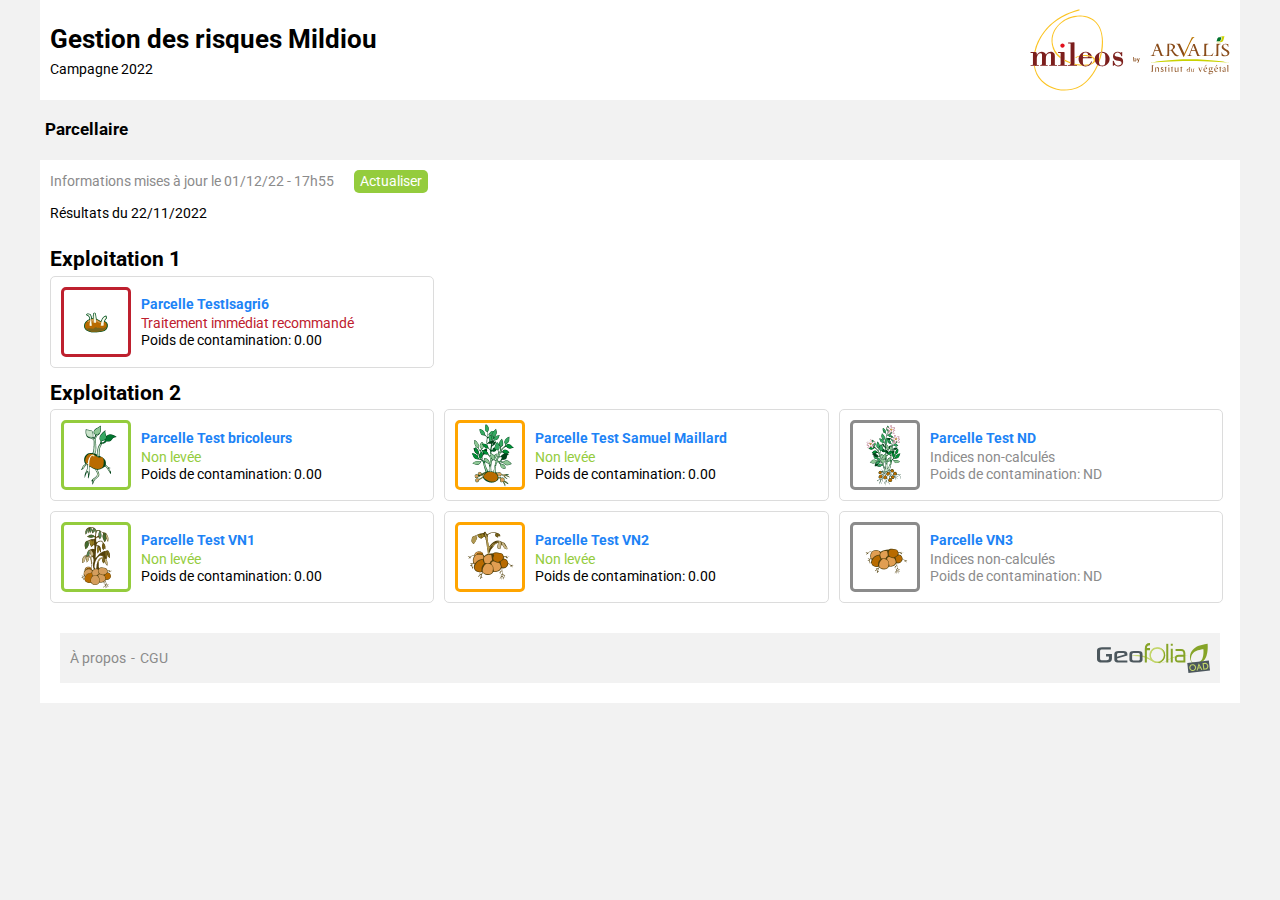
<file: index.html>
<!DOCTYPE html>
<html lang="en">
<head>
  <meta charset="UTF-8">
  <meta http-equiv="X-UA-Compatible" content="IE=edge">
  <meta name="viewport" content="width=device-width, initial-scale=1.0">
  <title>Mileos - Gestion des risques Mildiou</title>
  <link rel="stylesheet" href="https://fonts.googleapis.com/css2?family=Material+Symbols+Rounded:opsz,wght,FILL,GRAD@48,600,1,0" />
  <link rel="stylesheet" href="style.css">

  <meta property="og:image" content="https://mileos.isagri-pv.fr/images/mileos.png">
  <meta property="og:image:type" content="image/png">
  <meta property="og:image:width" content="1024">
  <meta property="og:image:height" content="1024">

  <link rel="icon" type="image/svg+xml" href="/images/favicon.svg">
  <link rel="icon" type="image/png" href="/images/favicon.png">
</head>
<body>

  <header>
    <div>
      <h1>Gestion des risques Mildiou</h1>
      <p>Campagne 2022</p>
    </div>
    
    <img src="./images/logo-complet.svg" alt="">
  </header>


  <div class="nav">
    <a class="icon button" href="">
      <!-- <span class="material-symbols-rounded blue">arrow_left</span> --><span>Parcellaire</span>
    </a>
    <!-- <div class="user">
      <span class="label">Bienvenue Michel Durand</span>
      <button class="icon"><span class="material-symbols-rounded blue">person</span></button>
    </div> -->
  </div>

  <main>

    <div class="update">
      <p class="update">Informations mises à jour le 01/12/22 - 17h55</p>
      <button class="update">Actualiser</button>
    </div>

    <!-- <fieldset class="sort">
      <legend>Regrouper les parcelles</legend>
      <div>
        <input type="radio" name="sort" id="station" checked>
        <label for="station">par station</label>
      </div>

      <div>
        <input type="radio" name="sort" id="farm">
        <label for="farm">par exploitation</label>
      </div>

    </fieldset> -->

    <div>Résultats du 22/11/2022</div>

    <div class="parcels">
      <div class="group">
        <h2>Exploitation 1</h2>
        <ul class="plots">
          <li class="clickable">
            <div class="status risk stade-1"></div>
            <div class="detail">
              <h3><a href="./detail.html">Parcelle TestIsagri6</a></h3>
              <p class="red">Traitement immédiat recommandé</p>
              <p>Poids de contamination: 0.00</p>
            </div>
          </li>
        </ul>
      </div>
  
      <div class="group">
        <h2>Exploitation 2</h2>
        <ul class="plots">
          <li class="clickable">
            <div class="status no-risk stade-2"></div>
            <div class="detail">
              <h3><a href="./detail.html">Parcelle Test bricoleurs</a></h3>
              <p class="green">Non levée</p>
              <p>Poids de contamination: 0.00</p>
            </div>
          </li>
          <li class="clickable">
            <div class="status warning stade-3"></div>
            <div class="detail">
              <h3><a href="./detail.html">Parcelle Test Samuel Maillard</a></h3>
              <p class="green">Non levée</p>
              <p>Poids de contamination: 0.00</p>
            </div>
          </li>
          <li class="clickable">
            <div class="status unknown stade-4"></div>
            <div class="detail">
              <h3><a href="./detail.html">Parcelle Test ND</a></h3>
              <p class="light">Indices non-calculés</p>
              <p class="light">Poids de contamination: ND</p>
            </div>
          </li>
          <li class="clickable">
            <div class="status no-risk stade-5"></div>
            <div class="detail">
              <h3><a href="./detail.html">Parcelle Test VN1</a></h3>
              <p class="green">Non levée</p>
              <p>Poids de contamination: 0.00</p>
            </div>
          </li>
          <li class="clickable">
            <div class="status warning stade-6"></div>
            <div class="detail">
              <h3><a href="./detail.html">Parcelle Test VN2</a></h3>
              <p class="green">Non levée</p>
              <p>Poids de contamination: 0.00</p>
            </div>
          </li>
          <li class="clickable">
            <div class="status unknown stade-7"></div>
            <div class="detail">
              <h3><a href="./detail.html">Parcelle VN3</a></h3>
              <p class="light">Indices non-calculés</p>
              <p class="light">Poids de contamination: ND</p>
            </div>
          </li>
        </ul>
      </div>

    </div>
  </main>
  <footer>
    <div class="links">
      <a href="">À propos</a>
      <a href="">CGU</a>
      <!-- <a href="" id="daltonisme">Mode daltonien</a> -->
    </div>

    <div class="logo">
      <img src="./images/GeofoliaOAD.svg" alt="">
    </div>
  </footer>


  <script src="./script.js"></script>
</body>
</html>
</file>
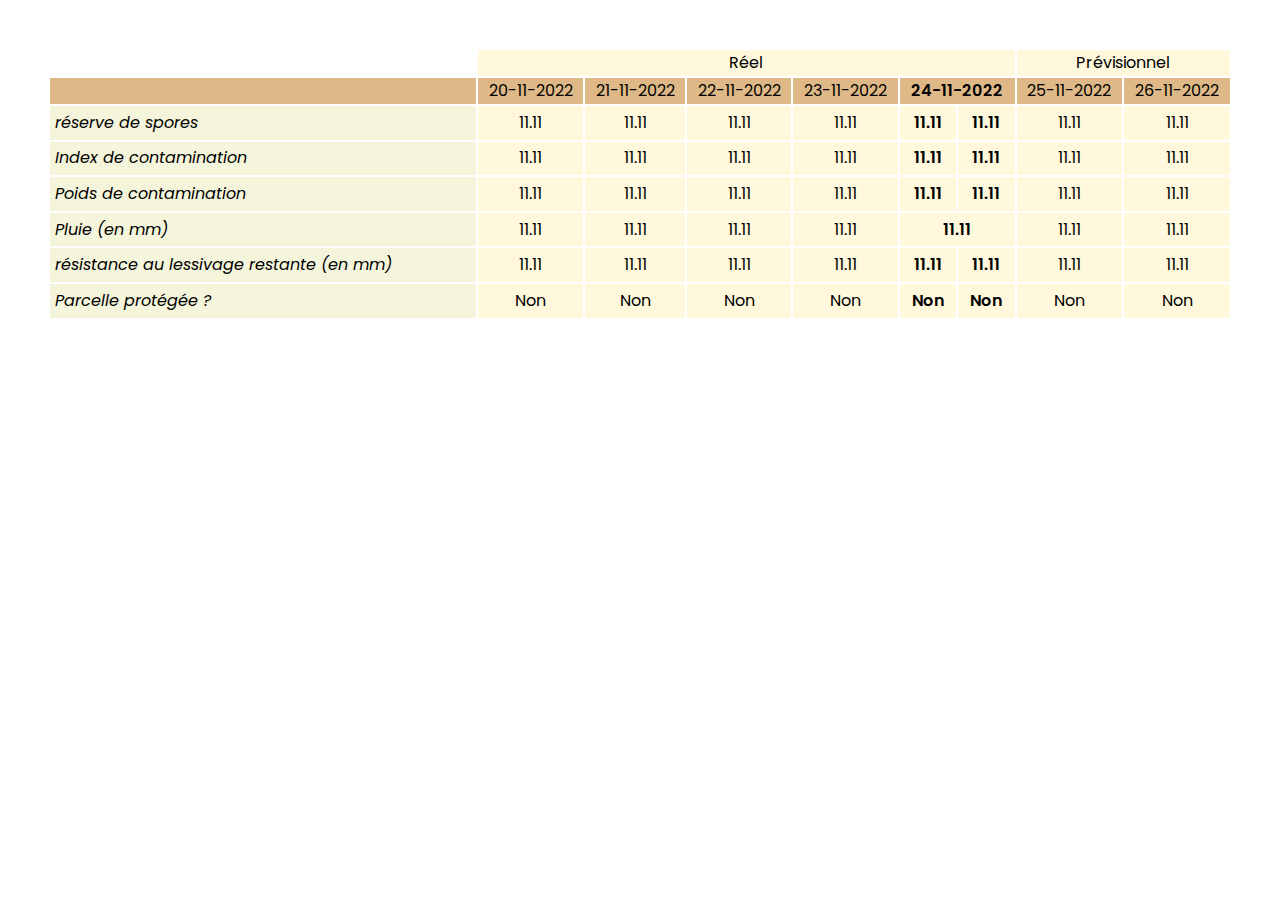
<file: test-tableau/index.html>
<!DOCTYPE html>
<html lang="en">
<head>
  <meta charset="UTF-8">
  <meta http-equiv="X-UA-Compatible" content="IE=edge">
  <meta name="viewport" content="width=device-width, initial-scale=1.0">
  <title>test tableau Miléos</title>
  <link rel="stylesheet" href="style.css">
</head>
<body>
  <main>
    <table>
      <thead>
        <tr class="periods">
          <td></td>
          <td colspan="6">Réel</td>
          <td colspan="2">Prévisionnel</td>
        </tr>
        <tr class="dates">
          <td class="legend head"></td>
          <td class="j-4">20-11-2022</td>
          <td class="j-3">21-11-2022</td>
          <td class="j-2">22-11-2022</td>
          <td class="j-1">23-11-2022</td>
          <td class="j" colspan="2">24-11-2022</td>
          <td class="j1">25-11-2022</td>
          <td class="j2">26-11-2022</td>
        </tr>
      </thead>

      <tr class="row-legend">
        <td colspan="9"><span>réserve de spores</span></td>
      </tr>
      <tr>
        <td class="legend">réserve de spores</td>
        <td class="j-4">11.11</td>
        <td class="j-3">11.11</td>
        <td class="j-2">11.11</td>
        <td class="j-1">11.11</td>
        <td class="j">11.11</td>
        <td class="j">11.11</td>
        <td class="j1">11.11</td>
        <td class="j2">11.11</td>
      </tr>

      <tr class="row-legend">
        <td colspan="9"><span>Index de contamination</span></td>
      </tr>
      <tr>
        <td class="legend">Index de contamination</td>
        <td class="j-4">11.11</td>
        <td class="j-3">11.11</td>
        <td class="j-2">11.11</td>
        <td class="j-1">11.11</td>
        <td class="j">11.11</td>
        <td class="j">11.11</td>
        <td class="j1">11.11</td>
        <td class="j2">11.11</td>
      </tr>
      
      <tr class="row-legend">
        <td colspan="9"><span>Poids de contamination</span></td>
      </tr>
      <tr>
        <td class="legend">Poids de contamination</td>
        <td class="j-4">11.11</td>
        <td class="j-3">11.11</td>
        <td class="j-2">11.11</td>
        <td class="j-1">11.11</td>
        <td class="j">11.11</td>
        <td class="j">11.11</td>
        <td class="j1">11.11</td>
        <td class="j2">11.11</td>
      </tr>

      <tr class="row-legend">
        <td colspan="9"><span>Pluie (en mm)</span></td>
      </tr>
      <tr>
        <td class="legend">Pluie (en mm)</td>
        <td class="j-4">11.11</td>
        <td class="j-3">11.11</td>
        <td class="j-2">11.11</td>
        <td class="j-1">11.11</td>
        <td class="j" colspan="2">11.11</td>
        <td class="j1">11.11</td>
        <td class="j2">11.11</td>
      </tr>

      <tr class="row-legend">
        <td colspan="9"><span>résistance au lessivage restante (en mm)</span></td>
      </tr>
      <tr>
        <td class="legend">résistance au lessivage restante (en mm)</td>
        <td class="j-4">11.11</td>
        <td class="j-3">11.11</td>
        <td class="j-2">11.11</td>
        <td class="j-1">11.11</td>
        <td class="j">11.11</td>
        <td class="j">11.11</td>
        <td class="j1">11.11</td>
        <td class="j2">11.11</td>
      </tr>

      <tr class="row-legend">
        <td colspan="9"><span>Parcelle protégée ?</span></td>
      </tr>
      <tr>
        <td class="legend">Parcelle protégée ?</td>
        <td class="j-4">Non</td>
        <td class="j-3">Non</td>
        <td class="j-2">Non</td>
        <td class="j-1">Non</td>
        <td class="j">Non</td>
        <td class="j">Non</td>
        <td class="j1">Non</td>
        <td class="j2">Non</td>
      </tr>

    </table>
  </main>
</body>
</html>
</file>
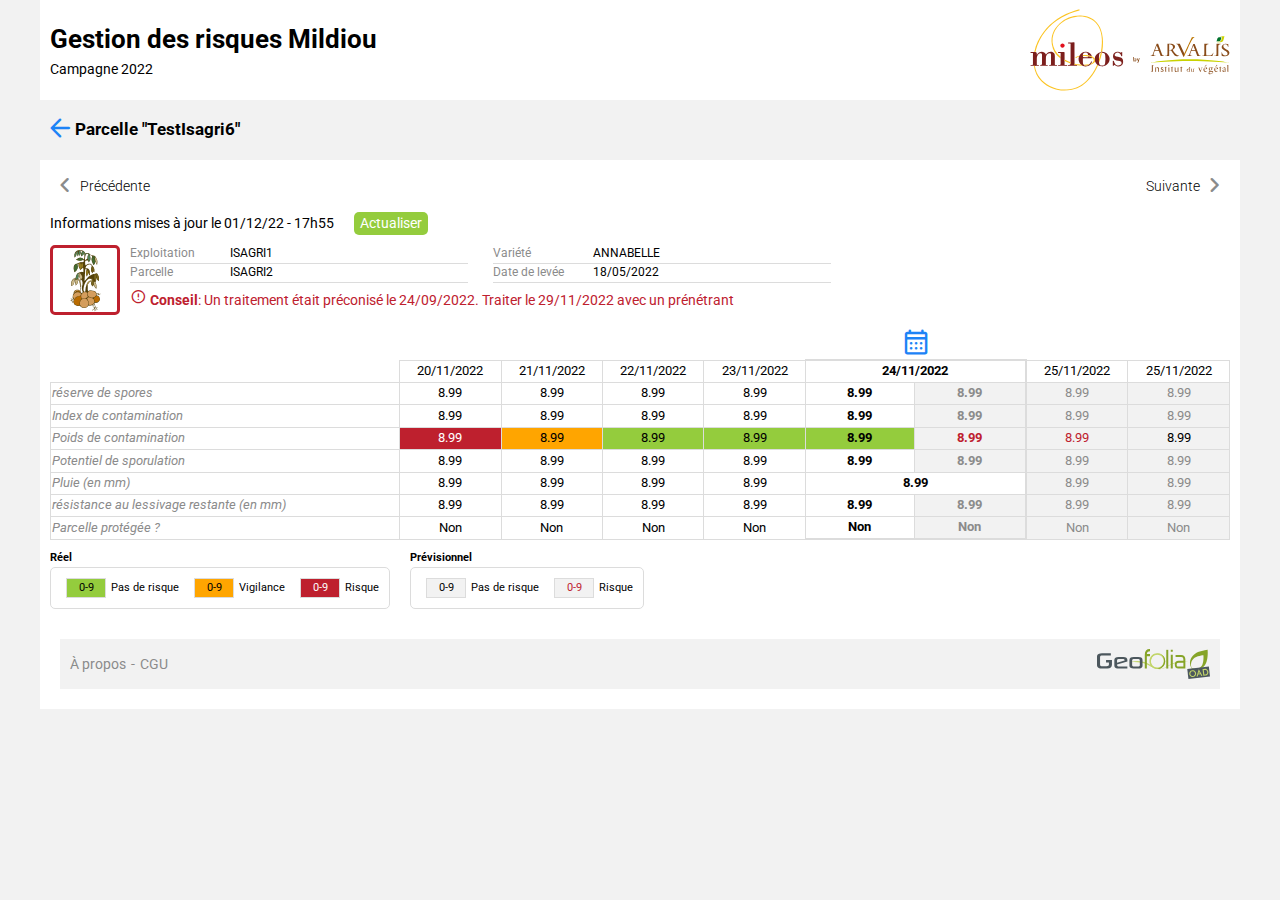
<file: detail.html>
<!DOCTYPE html>
<html lang="en">
<head>
  <meta charset="UTF-8">
  <meta http-equiv="X-UA-Compatible" content="IE=edge">
  <meta name="viewport" content="width=device-width, initial-scale=1.0">
  <title>Mileos - Gestion des risques Mildiou</title>
  <link rel="stylesheet" href="https://fonts.googleapis.com/css2?family=Material+Symbols+Rounded:opsz,wght,FILL,GRAD@48,600,1,0" />
  <link rel="stylesheet" href="style.css">

  <meta property="og:image" content="https://mileos.isagri-pv.fr/images/mileos.png">
  <meta property="og:image:type" content="image/png">
  <meta property="og:image:width" content="1024">
  <meta property="og:image:height" content="1024">

  <link rel="icon" type="image/svg+xml" href="/images/favicon.svg">
  <link rel="icon" type="image/png" href="/images/favicon.png">
</head>
<body>

  <header>
    <div>
      <h1>Gestion des risques Mildiou</h1>
      <p>Campagne 2022</p>
    </div>
    <img src="./images/logo-complet.svg" alt="">
  </header>


  <div class="nav">
    <a class="icon button" href="./index.html">
      <span class="material-symbols-rounded blue">arrow_back</span><span>Parcelle "TestIsagri6"</span>
    </a>
    <!-- <div class="user">
      <span class="label">Bienvenue Michel Durand</span>
      <button class="icon"><span class="material-symbols-rounded blue">person</span></button>
    </div> -->
  </div>

  <main>
    <div class="subnav">
      <a class="icon button">
        <span class="material-symbols-rounded light">chevron_left</span><span>Précédente</span>
      </a>
      <a class="button icon">
        <span>Suivante</span><span class="material-symbols-rounded light">chevron_right</span>
      </a>
    </div>

    <div class="update">
      <p>Informations mises à jour le 01/12/22 - 17h55</p>
      <button>Actualiser</button>
    </div>

    <div class="plot-detail">
      <div class="status risk stade-5"></div>
      <div>
        <ul class="infos">
          <li class="hidden-small"><div class="label">Exploitation</div><div class="value">ISAGRI1</div></li>
          <li class="hidden-small"><div class="label">Parcelle</div><div class="value">ISAGRI2</div></li>
          <!-- <li><div class="label">Station</div><div class="value">Boigneville METEUS (1039)<br/><span class="lower">(dernières données: 29/11/2022 14H TU)</span></div></li> -->
          <!-- <li class="hidden-small"><div class="label">Station de prévision</div><div class="value">Dourdan</div></li> -->
          <li><div class="label">Variété</div><div class="value">ANNABELLE</div></li>
          <li><div class="label">Date de levée</div><div class="value">18/05/2022</div></li>
        </ul>
        <div class="advice risk">
          <strong>Conseil</strong>: Un traitement était préconisé le 24/09/2022. Traiter le 29/11/2022 avec un prénétrant
        </div>
      </div>
    </div>

    <table>
      <thead>
        <!-- <tr class="periods">
          <td></td>
          <td colspan="6">Réel</td>
          <td colspan="2">Prévisionnel</td>
        </tr> -->
        <tr class="date-selector">
          <td class="legend head"></td>
          <td class="j-4"></td>
          <td class="j-3"></td>
          <td class="j-2"></td>
          <td class="j-1"></td>
          <td class="j" colspan="2">
            <div><button><span class="material-symbols-rounded blue">calendar_month</span></button></div>
          </td>
          <td class="j+1"></td>
          <td class="j+2"></td>
        </tr>
        <tr class="dates">
          <td class="legend head"></td>
          <td class="j-4">20/11/2022</td>
          <td class="j-3">21/11/2022</td>
          <td class="j-2">22/11/2022</td>
          <td class="j-1">23/11/2022</td>
          <td class="j left right top" colspan="2">24/11/2022</td>
          <td class="j1">25/11/2022</td>
          <td class="j2">25/11/2022</td>
        </tr>
      </thead>

      <tr class="row-legend">
        <td colspan="9"><span>réserve de spores</span></td>
      </tr>
      <tr>
        <td class="legend">réserve de spores</td>
        <td class="j-4">8.99</td>
        <td class="j-3">8.99</td>
        <td class="j-2">8.99</td>
        <td class="j-1">8.99</td>
        <td class="j left">8.99</td>
        <td class="j right forecast">8.99</td>
        <td class="j1 forecast">8.99</td>
        <td class="j2 forecast">8.99</td>
      </tr>

      <tr class="row-legend">
        <td colspan="9"><span>Index de contamination</span></td>
      </tr>
      <tr>
        <td class="legend">Index de contamination</td>
        <td class="j-4">8.99</td>
        <td class="j-3">8.99</td>
        <td class="j-2">8.99</td>
        <td class="j-1">8.99</td>
        <td class="j left">8.99</td>
        <td class="j right forecast">8.99</td>
        <td class="j1 forecast">8.99</td>
        <td class="j2 forecast">8.99</td>
      </tr>
      
      <tr class="row-legend">
        <td colspan="9"><span>Poids de contamination</span></td>
      </tr>
      <tr>
        <td class="legend">Poids de contamination</td>
        <td class="j-4 risk">8.99</td>
        <td class="j-3 vigilance">8.99</td>
        <td class="j-2 no-risk">8.99</td>
        <td class="j-1 no-risk">8.99</td>
        <td class="j left no-risk">8.99</td>
        <td class="j right forecast risk">8.99</td>
        <td class="j1 forecast risk">8.99</td>
        <td class="j2 forecast no-risk">8.99</td>
      </tr>


      <tr class="row-legend">
        <td colspan="9"><span>Potentiel de sporulation</span></td>
      </tr>
      <tr>
        <td class="legend">Potentiel de sporulation</td>
        <td class="j-4">8.99</td>
        <td class="j-3">8.99</td>
        <td class="j-2">8.99</td>
        <td class="j-1">8.99</td>
        <td class="j left">8.99</td>
        <td class="j right forecast">8.99</td>
        <td class="j1 forecast">8.99</td>
        <td class="j2 forecast">8.99</td>
      </tr>

      <tr class="row-legend">
        <td colspan="9"><span>Pluie (en mm)</span></td>
      </tr>
      <tr>
        <td class="legend">Pluie (en mm)</td>
        <td class="j-4">8.99</td>
        <td class="j-3">8.99</td>
        <td class="j-2">8.99</td>
        <td class="j-1">8.99</td>
        <td class="j left right" colspan="2">8.99</td>
        <td class="j1 forecast">8.99</td>
        <td class="j2 forecast">8.99</td>
      </tr>

      <tr class="row-legend">
        <td colspan="9"><span>résistance au lessivage restante (en mm)</span></td>
      </tr>
      <tr>
        <td class="legend">résistance au lessivage restante (en mm)</td>
        <td class="j-4">8.99</td>
        <td class="j-3">8.99</td>
        <td class="j-2">8.99</td>
        <td class="j-1">8.99</td>
        <td class="j left">8.99</td>
        <td class="j right forecast">8.99</td>
        <td class="j1 forecast">8.99</td>
        <td class="j2 forecast">8.99</td>
      </tr>

      <tr class="row-legend">
        <td colspan="9"><span>Parcelle protégée ?</span></td>
      </tr>
      <tr>
        <td class="legend">Parcelle protégée ?</td>
        <td class="j-4">Non</td>
        <td class="j-3">Non</td>
        <td class="j-2">Non</td>
        <td class="j-1">Non</td>
        <td class="j left bottom">Non</td>
        <td class="j right bottom forecast">Non</td>
        <td class="j1 forecast">Non</td>
        <td class="j2 forecast">Non</td>
      </tr>

    </table>

    <div class="legends">
      <div class="legends-group">
        <h4>Réel</h4>
        <ul>
          <li class="no-risk">Pas de risque</li>
          <li class="vigilance">Vigilance</li>
          <li class="risk">Risque</li>
        </ul>
      </div>
      <div class="legends-group">
        <h4>Prévisionnel</h4>
        <ul>
          <li class="no-risk forecast">Pas de risque</li>
          <li class="risk forecast">Risque</li>
        </ul>
      </div>
    </div>

    
  </main>
  <footer>
    <div class="links">
      <a href="">À propos</a>
      <a href="">CGU</a>
      <!-- <a href="" id="daltonisme">Mode daltonien</a> -->
    </div>

    <div class="logo">
      <img src="./images/GeofoliaOAD.svg" alt="">
    </div>
  </footer>

  <script src="./script.js"></script>
</body>
</html>
</file>
<file: style.css>
/************************************************************/
/** INDEX                                                   */
/** 01- Variables                                           */
/** 02- Global                                              */
/** 03- Header                                              */
/** 04- Navigation                                          */
/** 05- Main content                                        */
/** 06- Liste des parcelles                                 */
/** 07- Bloc de mise à jour                                 */
/** 08- Détail d'une parcelle                               */
/** 09- Bloc des conseils                                   */
/** 10- Tableau des risques                                 */
/** 11- Légende du tableau des risques                      */
/** 12- Pied de page                                        */
/************************************************************/

@import url(./reset.css);

/************************************************************/
/** 01- Variables                                           */
/************************************************************/
:root {
  /* --bg-dark-color: #f1f1f1; */
  --bg-darken-color: #dcdcdc;
  --bg-dark-color: #F2F2F2;
  --bg-light-color: #fff;

  /* --border-color:  */

  --blue-color: #1d83f6;
  --green-color: #94cc3d;
  --green-color-alpha: #94cc3d55;
  --red-color: #be202e;
  --red-color-alpha: #be202e55;
  --red-light-color: #df6c76;
  --orange-color: #ffa500;
  --orange-color-alpha: #ffa50055;

  --text-color: #000;
  --text-light-color: #8b8b8b;
  /* --text-light-color: #dcdcdc; */

  /* --content-size: clamp(200px, 100vw, 1024px); */
  --content-size: clamp(200px, 100vw, 1200px);
}

/************************************************************/
/** 02- Global                                              */
/************************************************************/
* {
  color: var(--text-color);
}

body {
  background-color: var(--bg-dark-color);
  display: flex;
  align-items: center;
  flex-direction: column;
}

h1 {
  font-size: clamp(1rem, 4vw, 1.85rem);
}

h2 {
  font-size: clamp(1rem, 2vw, 1.5rem);
}

/** Surcharge des icones material symbols **/ 
.material-symbols-rounded {
  font-size: 30px;
}

.material-symbols-rounded.small {
  font-size: 24px;
}

/** Couleur de texte **/
.blue {
  color: var(--blue-color);
}

.red {
  color: var(--red-color);
}

.green {
  color: var(--green-color);
}

.light {
  color: var(--text-light-color);
}

.white {
  color: white;
}

/** Boutons et liens boutons **/
button, a.button {
  display: inline-block;
  background-color: transparent;
  border-style: none;
  outline: none;
  display: flex;
  cursor: pointer;
  border-radius: 5px;
}

a.button {
  text-decoration: none;
}

button.icon, a.button.icon {
  line-height: 2;
  font-weight: 700;
  padding: 0;
  font-size: 1.2rem;
}

/** Mise en forme des fieldset **/
fieldset {
  /* border: none; */
  border-color: var(--bg-dark-color);
  border-radius: 5px;
  display: flex;
  gap: 10px;

  /* margin-inline-start: 0;
  margin-inline-end: 0;
  padding-block-start: 0;
  padding-inline-start: 0;
  padding-inline-end: 0;
  padding-block-end: 0; */
}

fieldset legend {
  /* color: var(--text-light-color); */
  margin: 0;
  padding: 0;
  display: inline-block;
}

/** Radio button sous forme de boutons **/
input[type='radio'] {
  display: none;
}

input[type='radio']+label {
  padding: 5px;
  background-color: var(--bg-dark-color);
  font-size: .9rem;
  cursor: pointer;
  display: inline-block;
  border-radius: 5px;
  /* color: white; */
  /* border: 1px dashed blue; */
}

input[type='radio']:checked+label {
  /* border: 1px solid orange; */
  background-color: var(--blue-color);
  color: white;
}

/** Elements clickables.**/ 
/** On récupère le premier lien enfant de l'élément pour rendre ce dernier cliquable **/
.clickable  {
  position: relative;
}

.clickable a:first-child::before {
  content: '';
  position: absolute;
  width: 100%;
  height: 100%;
  /* background-color: #000;
  opacity: .3; */
  top:0;
  left: 0;
}

/** Texte en petit **/
.lower {
  font-size: .9em;
}

/** Eléments à masquer sur mobile **/
.hidden-small {
  display: none !important;
}

@media(min-width: 768px) {
  .hidden-small {
    display: inherit !important;
  }
}

/************************************************************/
/** 03- Header                                              */
/************************************************************/
header {
  width: var(--content-size);
  position: relative;
  height: 70px;
  display: flex;
  align-items: center;
  justify-content: space-between;
  background-color: var(--bg-light-color);
  padding: 10px;
}

header img {
  width: clamp(80px, 80px + 10vw ,200px);
}

@media(min-width: 768px) {
  header {
    height: 100px;
  }
}

@media(min-width: 992px){
  
}

/************************************************************/
/** 04- Navigation                                          */
/************************************************************/
.nav {
  width: var(--content-size);
  /* align-self: flex-start; */
  display: flex;
  flex-direction: row;
  justify-content: space-between;
  align-items: center;
  position: sticky;
  top: 0;
  height: 60px;
  background-color: var(--bg-dark-color);
  padding: 0 5px;
  z-index: 99;
}

.user {
  display: flex;
  flex: 1;
  line-height: 2;
  justify-content: flex-end;
}

.user .label {
  display: none;
  padding-right: 20px;
}

@media(min-width: 768px) {
  .user .label {
    display: inline-block;
  }
}


.subnav {
  width: 100%;
  display: flex;
  justify-content: space-between;
}

.subnav a.button {
  font-weight: 300;
  font-size: 1rem;
  line-height: 2.3;
}

/************************************************************/
/** 05- Main content                                        */
/************************************************************/
main {
  width: var(--content-size);
  background-color: var(--bg-light-color);
  padding: 10px;
  position: relative;
  display: flex;
  flex-direction: column;
  /* flex-direction: column-reverse; */
  gap: 10px;

}

/* @media(min-width: 768px) {
  main {
    flex-direction: column;
  }
} */

/************************************************************/
/** 06- Liste des parcelles                                 */
/************************************************************/
.group {
  position: relative;
  width: 100%;
  margin-top: 10px;
}

ul.plots {
  margin: 0;
  padding: 0;
  list-style: none;
  display: flex;
  flex-wrap: wrap;
  gap: 10px;
  position: relative;
  width: 100%;
}

ul.plots li {
  width: 100%;
  display: flex;
  border: 1px solid var(--bg-darken-color);
  padding: 10px;
  border-radius: 5px;
}

/* ul.plots .status, .plot-detail .status {
  display: flex;
  min-width: 60px;
  min-height: 60px;
  height: 60px;
  width: 60px;
  justify-content: center;
  align-items: center;
  border-radius: 5px;
  outline-width: 2px;
  outline-style: solid;
  outline-offset: 5px;
  margin: 10px;
  position: relative;
} */
.status {
  display: flex;
  min-width: 60px;
  min-height: 60px;
  height: 70px;
  width: 70px;
  justify-content: center;
  align-items: center;
  border-radius: 5px;
  /* margin: 10px; */
  position: relative;
  border: 3px solid var(--bg-darken-color);
}


.daltonisme .status::before {
  content: '?';
  position: absolute;
  top: 0;
  left: 4px;
  z-index: 99;
  color: white;
  font-size: .9rem;
  display: block;
}

/* .status .indicator {
  font-size: .9rem;
  position: absolute;
  top: 0px;
  left: 2px;

} */

.status.no-risk {
  /* background-color: var(--green-color);
  outline-color: var(--green-color); */
  border-color: var(--green-color);
  /* background-color: var(--green-color-alpha); */
}

.daltonisme .status.no-risk::before {
  content: '✔';
}

.status.risk {
  /* background-color: var(--red-color);
  outline-color: var(--red-color); */
  border-color: var(--red-color);
  /* background-color: var(--red-color-alpha); */
}

.daltonisme .status.risk::before {
  content: 'R';
}

.status.warning {
  /* background-color: var(--orange-color);
  outline-color: var(--orange-color); */
  border-color: var(--orange-color);
  /* background-color: var(--orange-color-alpha); */
}

.daltonisme .status.warning::before {
  content: '!';
}

.status.unknown {
  /* background-color: var(--text-light-color);
  outline-color: var(--text-light-color); */
  border-color: var(--text-light-color);
  /* background-color: var(--bg-darken-color); */
}

.daltonisme .status.unknown::before {
  content: '?';
}

/**  Stades **/
.status.stade-1 {
  background-image: url('./images/stages/1.png');
}

.status.stade-2 {
  background-image: url('./images/stages/2.png');
}

.status.stade-3 {
  background-image: url('./images/stages/3.png');
}

.status.stade-4 {
  background-image: url('./images/stages/4.png');
}

.status.stade-5 {
  background-image: url('./images/stages/5.png');
}

.status.stade-6 {
  background-image: url('./images/stages/6.png');
}

.status.stade-7 {
  background-image: url('./images/stages/7.png');
}

ul.plots .detail {
  display: flex;
  flex-direction: column;
  justify-content: center;
  padding-left: 10px;
}

ul.plots .detail h3 {
  font-size: 1rem;
  line-height: 1.5;
}

ul.plots .detail h3 a {
  color: var(--blue-color);
  text-decoration: none;
}

ul.plots .detail p {
  
  line-height: 1.2;
}

@media(min-width: 768px) {
  ul.plots li {
    width: calc(50% - 5px);
  }
}

@media(min-width: 1024px) {
  ul.plots li {
    width: calc(33% - 5px);
  }
}


/************************************************************/
/** 07- Bloc de mise à jour                                 */
/************************************************************/
.update button {
  background-color: var(--green-color);
  color: white;
}

.update {
  color: var(--text-light-color);
}

@media(min-width: 768px) {
  .update {
    display: flex;
    gap: 20px;
    align-items: center;
  }
}


/************************************************************/
/** 08- Détail d'une parcelle                               */
/************************************************************/
.plot-detail {
  position: relative;
  width: 100%;
  display: flex;
  /* height: 80px; */
  /* overflow: hidden; */
}

.plot-detail>div:not(.status) {
  flex: 1;
}

.plot-detail ul.infos {
  list-style: none;
  padding: 0;
  margin: 0;
  display: flex;
  flex-direction: column;
  column-gap: 25px;
  flex-grow: 1;
  font-size: .85rem;
}

.plot-detail .status {
  display: none;
}

.plot-detail ul.infos li {
  /* width: calc(50% - 15px); */
  position: relative;
  display: flex;
  border-bottom: 1px solid var(--bg-darken-color);
}

.plot-detail .label {
  color: var(--text-light-color);
  width: 100px;
}

.plot-detail .value {
  text-align: left;
  flex-grow: 1;
}

@media(min-width: 768px) {
  .plot-detail {
    max-height: 80px;
  }

  .plot-detail>div:not(.status) {
    height: 40px;
  }

  .plot-detail ul.infos {
    flex-wrap: wrap;
    height: 100%;
    align-content: flex-start;
    margin-left: 10px;
  }

  .plot-detail ul.infos li {
    width: calc(33% - 25px);
  }


  .plot-detail .status {
    display: flex;
  }
}

/************************************************************/
/** 09- Bloc des conseils                                   */
/************************************************************/
.advice {
  /* margin: 20px 0;
  border: 1px solid var(--bg-dark-color);
  padding: 20px; */
}

.advice.risk, .advice.risk strong {
  color: var(--red-color);
}

.advice.risk::before {
  content: '\E000';
  font-family: 'Material Symbols Rounded';
  font-size: 1.2rem;
}

@media(min-width: 768px) {
  .advice {
    margin-left: 10px;
  }
}


/************************************************************/
/** 10- Tableau des risques                                 */
/************************************************************/
table {
  width: 100%;
  border-collapse: collapse;
  font-size: .9rem;
}

td {
  text-align: center;
  border: 1px solid var(--bg-darken-color);
  position: relative;
}

td.left {
  border-left-width: px;
  border-left-color: var(--bg-darken-color);
}

td.right {
  border-right-width: 2px;
  border-right-color: var(--bg-darken-color);
}

td.bottom {
  border-bottom-width: 2px;
  border-bottom-color: var(--bg-darken-color);
}

td.top {
  border-top-width: 2px;
  border-top-color: var(--bg-darken-color);
}

td.forecast {
  background-color: var(--bg-dark-color);
}

.daltonisme td.forecast {
  background-color: var(--bg-dark-color);
  background: repeating-linear-gradient(
  -45deg,
  var(--bg-light-color),
  var(--bg-light-color) 10px,
  var(--bg-dark-color) 10px,
  var(--bg-dark-color) 20px
);
}

.dates td:first-child, .row-legend td , .date-selector td {
  border: none;
}

.date-selector .j>div {
  width: 100%;
  display: flex;
  align-items: center;
  justify-content: center;
}

.periods {
  display: none;
}

.row-legend span, td.legend {
  color: var(--text-light-color);
}

.row-legend span, td.legend:not(.head) {
  text-align: left;
  font-style: italic;
  padding: .1em;
}

.row-legend span {
  width: 100%;
  display: block;
  margin-top: .6rem;
  outline: 1px solid var(--bg-dark-color);
  outline-offset: 1px;
}

.legend, .j-4, .j-3, .j-2, .j2 {
  display: none;
}

.j {
  font-weight: 700;
}

.dates td.j {
  min-width: 150px;
}

td.forecast {
  color: var(--text-light-color);
}

td.risk:not(.forecast) {
  background-color: var(--red-color);
  color: white;
}

/* .daltonisme td.risk:not(.forecast) {
  background-color: var(--red-color);
  background: repeating-linear-gradient(
  90deg,
  var(--red-color),
  var(--red-color) 10px,
  var(--red-light-color) 10px,
  var(--red-light-color) 20px
);
} */


.daltonisme td:is(.risk, .vigilance, .no-risk)::before {
  position: absolute;;
  top:2px;
  left: 2px;
  font-size: .7rem;
  /* font-weight: 700; */
}

/* td:is(.risk, .vigilance, .no-risk).forecast::before {
  color: var(--text-color);
} */

.daltonisme td.risk::before {
  content: 'R';
}

td.risk.forecast {
  color: var(--red-color);
}

td.vigilance:not(.forecast) {
  background-color: var(--orange-color);
  /* color: white; */
}

.daltonisme td.vigilance::before {
  content: '!';
}

td.vigilance.forecast {
  color: var(--orange-color);
  /* text-shadow: black 1px 0 2px; */
  /* -webkit-text-stroke: 1px black; */
}

.daltonisme td.no-risk::before {
  content: '\2714';
  
}

td.no-risk:not(.forecast) {
  background-color: var(--green-color);
}

td.no-risk.forecast {
  color: var(--text-color);
}

@media(min-width: 768px) {
  .j-2, .j2 {
    display: table-cell;
  }
}

@media(min-width: 992px) {
  .row-legend {
    display: none;
  }

  .legend, .j-4, .j-3 {
    display: table-cell;
  }

  .periods {
    display: table-row;
  }

  .periods td:first-child {
    background-color: transparent;
  }
}

/************************************************************/
/** 11- Légende du tableau des risques                      */
/************************************************************/
.legends {
  display: flex;
  width: 100%;
  gap: 20px;
  font-size: .8em;
  position: relative;
}

.legends-group {
  flex: 1;
}

.legends h4 {
  font-size: .8rem;
  font-weight: 700;
}

.legends ul {
  display: flex;
  flex-direction: column;
  list-style: none;
  margin: 0;
  padding: 0;
  gap: 10px;
  border: 1px solid var(--bg-darken-color);
  border-radius: 5px;
  padding: 10px;
}

.legends li {
  display: flex;
  align-items: center;
}

.legends li::before  {
  content:'0-9';
  font-size: .8rem;
  display: flex;
  align-items: center;
  justify-content: center;
  padding: 0 2px;
  width: 40px;
  height: 20px;
  background-color: transparent;
  margin: 0 5px;
  border: 1px solid var(--bg-darken-color)
}

li.forecast::before {
  background-color: var(--bg-dark-color);
}

.daltonisme li.forecast::before {
  background: repeating-linear-gradient(
  -45deg,
  var(--bg-light-color),
  var(--bg-light-color) 5px,
  var(--bg-dark-color) 5px,
  var(--bg-dark-color) 10px
);
}

li.risk::before {
  content: '0-9';
}

.daltonisme li.risk::before {
  content: 'R 0-9';
}

li.risk:not(.forecast)::before {
  background-color: var(--red-color);
  color: white;
}

li.risk.forecast::before {
  color: var(--red-color);
}

li.vigilance::before {
  content: '0-9';
}

.daltonisme li.vigilance::before {
  content: '! 0-9';
}

li.vigilance:not(.forecast)::before {
  background-color: var(--orange-color);
}

li.vigilance.forecast::before {
  color: var(--orange-color);
}

li.no-risk::before {
  content: '0-9';
}

.daltonisme li.no-risk::before {
  content: '✔ 0-9';
}

li.no-risk:not(.forecast)::before {
  background-color: var(--green-color);
}

li.no-risk.forecast::before {
  color: var(--text-color);
}

@media(min-width: 768px) {
  .legends-group {
    flex: none;
  }


  .legends ul {
    flex-direction: row;
  }
}

/************************************************************/
/** 12- Pied de page                                        */
/************************************************************/
footer {
  width: var(--content-size);
  background-color: var(--bg-dark-color);
  border: 20px solid var(--bg-light-color);
  padding: 10px;
  color: var(--text-light-color);
  display: flex;
  align-items: center;
  justify-content: space-between;
  flex-direction: row;
}

footer .links {
  display: flex;
}

footer a {
  display: flex;
  flex-direction: row;
  text-decoration: none;
  color: var(--text-light-color);
}

footer a:not(:first-child)::before {
  content: '-';
  display: flex;
  padding: 0 5px;
}

footer .logo {
  text-align: right;
}

footer .logo img {
  height: 30px;
}

#daltonisme::after {
  margin-left: 5px;
  display: flex;
  width: 30px;
  height: 20px;
  justify-content: center;
  align-items: center;
  background-color: var(--red-color);
  border-radius: 5px;
  
  font-weight: 700;
  color: white;
  content: 'off'
}

.daltonisme #daltonisme::after {
  /* color: var(--green-color); */
  background-color: var(--green-color);
  content: 'on'
}
</file>
<file: test-tableau/style.css>
/************************************************************/
/** INDEX                                                   */
/** 01- Reset                                               */
/** 02- Conteneur de page                                   */
/** 03- Tableau                                             */
/************************************************************/

/************************************************************/
/** 01- Reset                                               */
/************************************************************/
@import url('https://fonts.googleapis.com/css2?family=Poppins&display=swap');
*, *::before, *::after {
  box-sizing: border-box;
}
* {
  margin: 0;
  font-family: 'Poppins', sans-serif;
}
html, body {
  height: 100%;
  /* font-family: 'Roboto', 'Courier New', Courier, monospace; */
  font-family: 'Poppins', 'Courier New', Courier, monospace;
}
body {
  line-height: 1.5;
  -webkit-font-smoothing: antialiased;
}
img, picture, video, canvas, svg {
  display: block;
  max-width: 100%;
}
input, button, textarea, select {
  font: inherit;
}
p, h1, h2, h3, h4, h5, h6 {
  overflow-wrap: break-word;
}
#root, #__next {
  isolation: isolate;
}

/************************************************************/
/** 02- Conteneur de page                                   */
/************************************************************/
main {
  position: relative;
  width: 100%;
  padding: 3rem;
}


/************************************************************/
/** 03- Tableau                                             */
/************************************************************/
table {
  width: 100%;
}

td, span {
  text-align: center;
  background-color: cornsilk;
}

.periods {
  display: none;
}

.dates td {
  background-color: burlywood;
}

.row-legend span, td.legend:not(.head) {
  background-color: beige;
  text-align: left;
  font-style: italic;
  padding: .3em;
}

.row-legend td {
  background-color: transparent;
}
.row-legend span {
  width: 100%;
  display: block;
  margin-top: .5rem;
}

.legend, .j-4, .j-3, .j-2, .j2 {
  display: none;
}

.j {
  font-weight: 600;
}

@media(min-width: 768px) {
  .j-2, .j2 {
    display: table-cell;
  }
}

@media(min-width: 992px) {
  .row-legend {
    display: none;
  }

  .legend, .j-4, .j-3 {
    display: table-cell;
  }

  .periods {
    display: table-row;
  }

  .periods td:first-child {
    background-color: transparent;
  }
}
</file>
